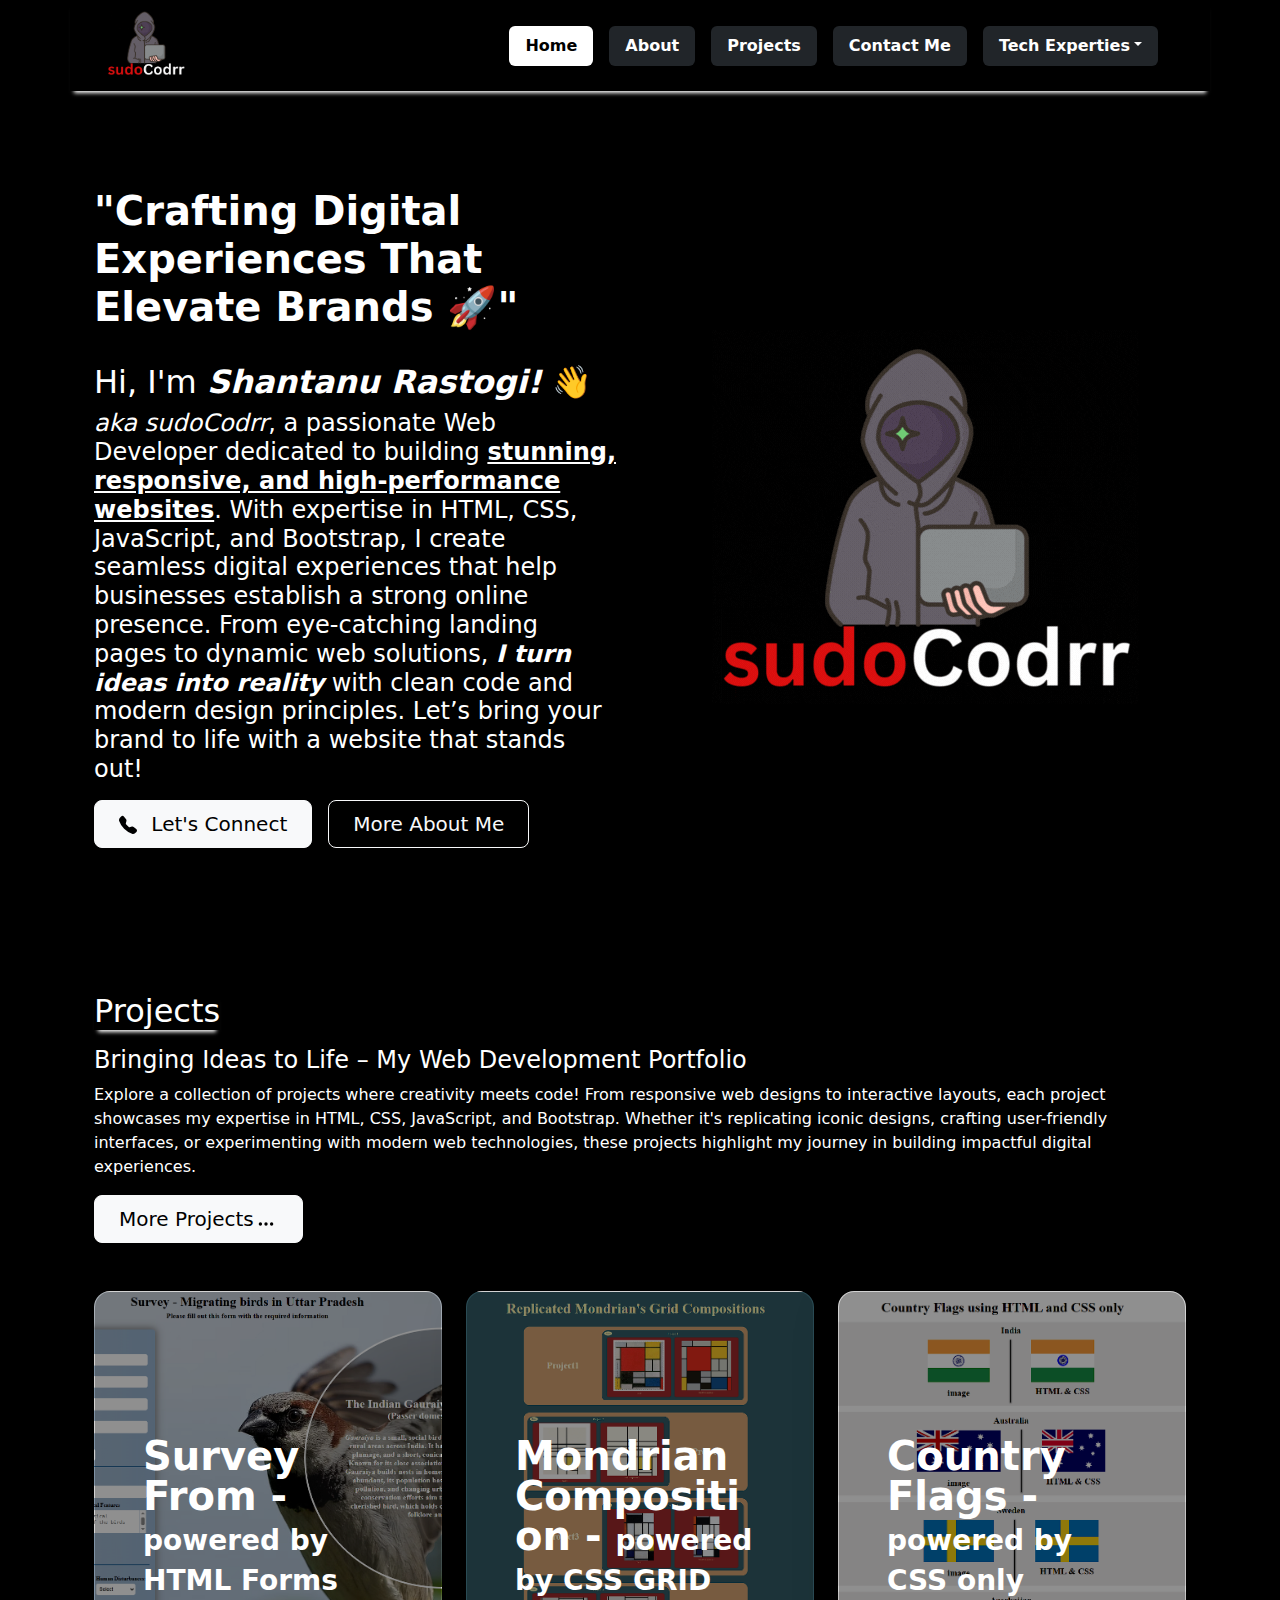
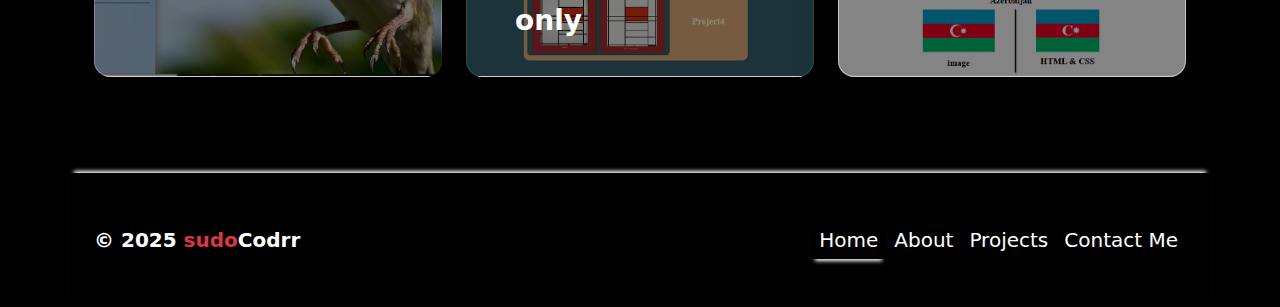
<file: index.html>
<!DOCTYPE html>
<html lang="en">

<head>
    <meta charset="UTF-8">
    <meta name="viewport" content="width=device-width, initial-scale=1.0">
    <title>Portfolio: sudoCodrr - powered by BootStrap</title>
    <link href="https://cdn.jsdelivr.net/npm/bootstrap@5.3.3/dist/css/bootstrap.min.css" rel="stylesheet"
        integrity="sha384-QWTKZyjpPEjISv5WaRU9OFeRpok6YctnYmDr5pNlyT2bRjXh0JMhjY6hW+ALEwIH" crossorigin="anonymous">
    <link rel="stylesheet" href="./style.css">
</head>
<!-- bg-black text-white -->

<body class="bg-black text-white">
    <!-- Start of Nav bar -->
    <nav class="container navbar navbar-expand-lg bg-black px-4 py-0 custom-box-shadow-botttom"
        aria-label="Thirteenth navbar example">
        <div class="container-fluid">
            <button class="navbar-toggler bg-white rounded-3 p-2 my-2" type="button" data-bs-toggle="collapse"
                data-bs-target="#navbarsExample11" aria-controls="navbarsExample11" aria-expanded="false"
                aria-label="Toggle navigation">
                <span class="navbar-toggler-icon"></span>
            </button>
            <div class="collapse navbar-collapse d-lg-flex" id="navbarsExample11">
                <a class="navbar-brand col-lg-3 pt-2 fw-semibold text-white" href="./index.html">
                    <img src="./asset/images/sudoCodrr.gif" alt="logo" height="70" class="mb-2">
                </a>
                <ul class="navbar-nav col justify-content-lg-end fw-bold" id="menuItems">
                    <li class="nav-item bg-dark rounded px-2 me-3">
                        <a class="nav-link active text-white" aria-current="page" href="./index.html">Home</a>
                    </li>
                    <li class="nav-item bg-dark rounded px-2 me-3">
                        <a class="nav-link text-white" href="./public/about.html">About</a>
                    </li>
                    <li class="nav-item bg-dark rounded px-2 me-3">
                        <a class="nav-link text-white" href="./public/projects.html">Projects</a>
                    </li>
                    <li class="nav-item bg-dark rounded px-2 me-3">
                        <a class="nav-link text-white" href="./public/contact.html">Contact Me</a>
                    </li>
                    <li class="nav-item dropdown bg-dark rounded px-2 me-3">
                        <a class="nav-link dropdown-toggle text-white" href="#" id="navbarDarkDropdownMenuLink"
                            role="button" data-bs-toggle="dropdown" aria-expanded="false">Tech Experties</a>
                        <ul class="dropdown-menu dropdown-menu-dark fw-bold"
                            aria-labelledby="navbarDarkDropdownMenuLink">
                            <li class="my-1"><a class="dropdown-item" href="#">HTML5</a></li>
                            <li class="my-1"><a class="dropdown-item " href="#">CSS3</a></li>
                            <li class="my-1"><a class="dropdown-item " href="#">JavaScript</a></li>
                            <li class="my-1"><a class="dropdown-item " href="#">BootStrap</a></li>
                        </ul>
                    </li>
                </ul>
            </div>
        </div>
    </nav>
    <!-- End of Nav bar -->

    <!-- Start of Main -->
    <main class="container col-xxl-10 px-4 py-5">
        <div class="row flex-lg-row-reverse align-items-center g-5 py-5">
            <div class="col-10 col-sm-8 col-lg-6">
                <img src="./asset/images/sudoCodrr.gif" class="d-block mx-lg-auto img-fluid" alt="profile image"
                    loading="lazy">
            </div>
            <div class="col-lg-6">
                <h1 class="display-6 fw-bold fs-1">"Crafting Digital Experiences That Elevate Brands 🚀"</h1>
                <br />
                <h2 class="display-6 fw-medium fs-2">Hi, I'm <em class="fw-bold">Shantanu Rastogi!</em> 👋
                </h2>
                <p class="display-6 fs-4 lead"><em class="fw-medium">aka sudoCodrr</em>, a passionate Web
                    Developer
                    dedicated to building <u class="fw-bold">stunning,
                        responsive, and
                        high-performance websites</u>. With expertise in HTML, CSS, JavaScript, and Bootstrap, I create
                    seamless
                    digital experiences that help businesses establish a strong online presence.

                    From eye-catching landing pages to dynamic web solutions, <em class="fw-bold">I turn ideas into
                        reality</em>
                    with
                    clean code
                    and modern design principles. Let’s bring your brand to life with a website that stands out! </p>
                <div class="d-grid gap-2 d-md-flex justify-content-md-start">
                    <a href="./public/contact.html">
                        <button type="button" class="btn btn-light btn-lg px-4 me-md-2 fs-5"><svg
                                xmlns="http://www.w3.org/2000/svg" width="18" height="20" fill="currentColor"
                                class="bi bi-telephone-fill me-2" viewBox="0 0 16 16">
                                <path fill-rule="evenodd"
                                    d="M1.885.511a1.745 1.745 0 0 1 2.61.163L6.29 2.98c.329.423.445.974.315 1.494l-.547 2.19a.68.68 0 0 0 .178.643l2.457 2.457a.68.68 0 0 0 .644.178l2.189-.547a1.75 1.75 0 0 1 1.494.315l2.306 1.794c.829.645.905 1.87.163 2.611l-1.034 1.034c-.74.74-1.846 1.065-2.877.702a18.6 18.6 0 0 1-7.01-4.42 18.6 18.6 0 0 1-4.42-7.009c-.362-1.03-.037-2.137.703-2.877z" />
                            </svg> Let's Connect
                        </button>
                    </a>
                    <a href="./public/about.html">
                        <button type="button" class="btn btn-outline-light btn-lg px-4">More About
                            Me</button>
                    </a>
                </div>
            </div>
        </div>
    </main>
    <!-- End of Main -->

    <!-- Start of Section -->
    <section class="container px-4 py-5" id="custom-cards">
        <h2 class="mb-3 custom-box-shadow-botttom fs-2 d-inline-block">Projects</h2>
        <h3 class="fs-4">Bringing Ideas to Life – My Web Development Portfolio</h3>
        <p>Explore a collection of projects where creativity meets code! From responsive web designs to
            interactive layouts, each project showcases my expertise in HTML, CSS, JavaScript, and Bootstrap.
            Whether it's replicating iconic designs, crafting user-friendly interfaces, or experimenting with
            modern web technologies, these projects highlight my journey in building impactful digital
            experiences.</p>
        <a href="./public/projects.html" type="button" class="btn btn-light btn-lg px-4 me-md-2 fs-5">More Projects<svg
                xmlns="http://www.w3.org/2000/svg" width="24" height="18" fill="currentColor"
                class="bi bi-three-dots mt-2" viewBox="0 0 16 16">
                <path
                    d="M3 9.5a1.5 1.5 0 1 1 0-3 1.5 1.5 0 0 1 0 3m5 0a1.5 1.5 0 1 1 0-3 1.5 1.5 0 0 1 0 3m5 0a1.5 1.5 0 1 1 0-3 1.5 1.5 0 0 1 0 3" />
            </svg>
        </a>

        <div class="row row-cols-1 row-cols-lg-3 align-items-stretch g-4 py-5">
            <div class="col">
                <a href="https://sudocodrr.github.io/survey-form-migratory-birds/" target="_blank"
                    class="text-decoration-none">
                    <div class="card card-cover h-100 overflow-hidden rounded-4 shadow-lg project-container text-white"
                        style="background-image: url(./asset/images/project03_survey_form.png);">
                        <div class=" d-flex flex-column h-100 p-5 pb-3 text-shadow-1 overlay">
                            <h3 class="pt-5 mt-5 mb-4 display-6 lh-1 fw-bold">Survey From - <span class="fs-3">powered
                                    by HTML Forms</span></h3>
                        </div>
                    </div>
                </a>
            </div>
            <div class="col">
                <a href="https://sudocodrr.github.io/replica-mondrian-grid-composition/" target="__blank"
                    class="text-decoration-none">
                    <div class="card card-cover h-100 overflow-hidden rounded-4 shadow-lg project-container text-white"
                        style="background-image: url( ./asset/images/project02_mondrian_grid_composition.png);">

                        <div class=" d-flex flex-column h-100 p-5 pb-3 text-shadow-1 overlay">
                            <h3 class="pt-5 mt-5 mb-4 display-6 lh-1 fw-bold">Mondrian Composition - <span
                                    class="fs-3">powered by CSS GRID only</span></h3>
                        </div>
                    </div>
                </a>
            </div>
            <div class="col">
                <a href="https://sudocodrr.github.io/countryFlags/" target="_blank" class="text-decoration-none">
                    <div class="card card-cover h-100 overflow-hidden rounded-4 shadow-lg project-container text-white"
                        style="background-image: url(./asset/images/project01_country_flag_CSS_HTML.png);">

                        <div class=" d-flex flex-column h-100 p-5 pb-3 text-shadow-1 overlay">
                            <h3 class="pt-5 mt-5 mb-4 display-6 lh-1 fw-bold">Country Flags - <span class="fs-3">powered
                                    by CSS only</span></h3>
                        </div>
                    </div>
                </a>
            </div>
        </div>
    </section>
    <!-- End of Section -->

    <!-- Start of Footer -->
    <footer
        class="container d-flex flex-wrap justify-content-between align-items-center py-5 px-4 custom-box-shadow-top fs-5">
        <p class="mb-0 fw-bold ">© 2025 <span class="text-danger">sudo</span><span>Codrr</span></p>
        <ul class="nav justify-content-end">
            <li class="nav-item"><a href="./index.html"
                    class="nav-link px-2 py-1 text-white custom-box-shadow-botttom">Home</a></li>
            <li class="nav-item"><a href="./public/about.html" class="nav-link px-2 py-1 text-white">About</a></li>
            <li class="nav-item"><a href="./public/projects.html" class="nav-link px-2 py-1 text-white">Projects</a>
            </li>
            <li class="nav-item"><a href="./public/contact.html" class="nav-link px-2  py-1 text-white">Contact
                    Me</a>
            </li>
        </ul>
    </footer>
    <!-- End of Footer -->

    <script src="https://cdn.jsdelivr.net/npm/bootstrap@5.3.3/dist/js/bootstrap.bundle.min.js"
        integrity="sha384-YvpcrYf0tY3lHB60NNkmXc5s9fDVZLESaAA55NDzOxhy9GkcIdslK1eN7N6jIeHz"
        crossorigin="anonymous"></script>
</body>

</html>
</file>
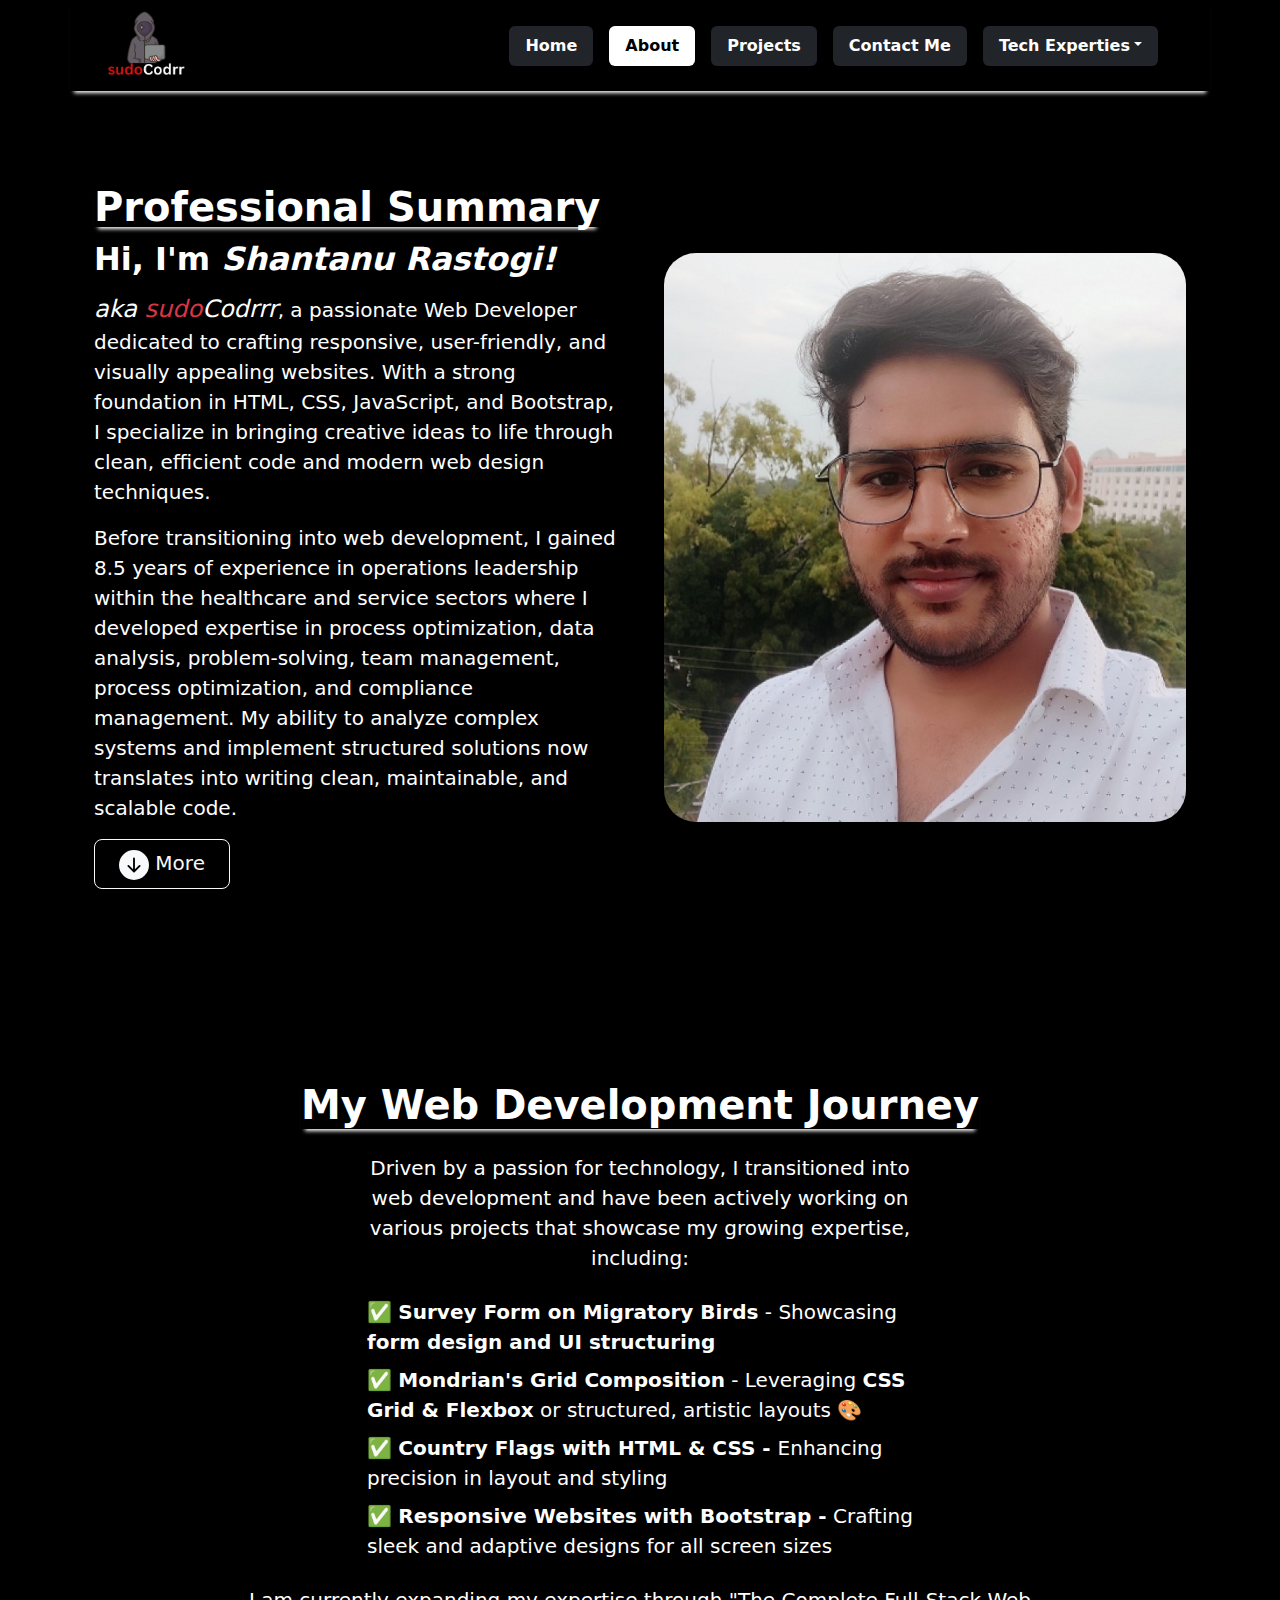
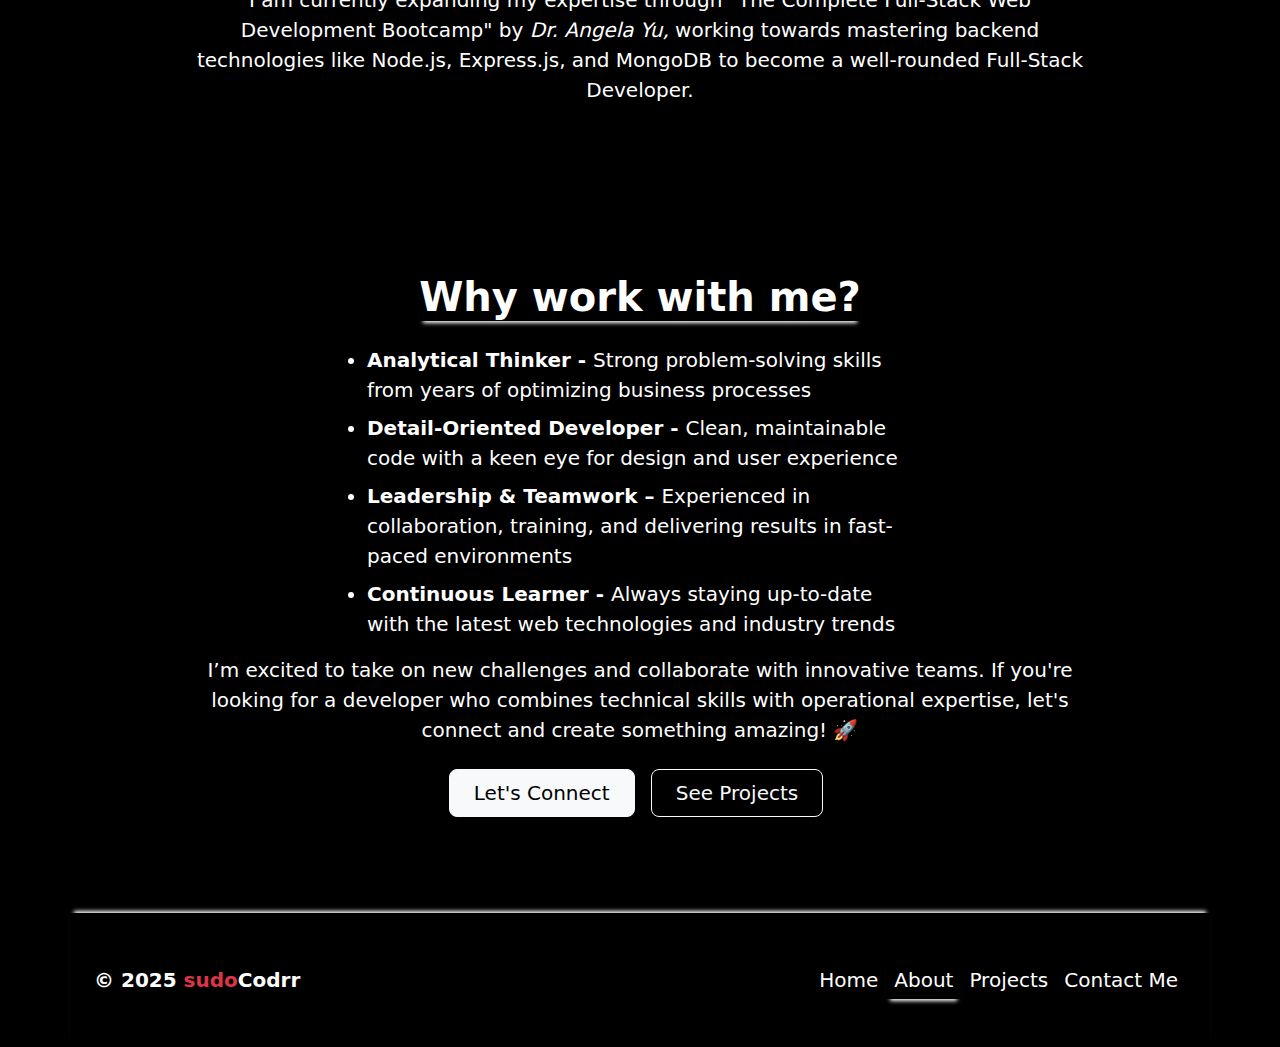
<file: public/about.html>
<!DOCTYPE html>
<html lang="en">

<head>
    <meta charset="UTF-8">
    <meta name="viewport" content="width=device-width, initial-scale=1.0">
    <title>About - sudoCodrr</title>
    <link href="https://cdn.jsdelivr.net/npm/bootstrap@5.3.3/dist/css/bootstrap.min.css" rel="stylesheet"
        integrity="sha384-QWTKZyjpPEjISv5WaRU9OFeRpok6YctnYmDr5pNlyT2bRjXh0JMhjY6hW+ALEwIH" crossorigin="anonymous">
    <link rel="stylesheet" href="../style.css">
</head>
<!-- bg-black text-white -->

<body class="bg-black text-white">
    <!-- Start of Nav bar -->
    <nav class="container navbar navbar-expand-lg bg-black px-4 py-0 custom-box-shadow-botttom"
        aria-label="Thirteenth navbar example">
        <div class="container-fluid">
            <button class="navbar-toggler bg-white rounded-3 p-2 my-2" type="button" data-bs-toggle="collapse"
                data-bs-target="#navbarsExample11" aria-controls="navbarsExample11" aria-expanded="false"
                aria-label="Toggle navigation">
                <span class="navbar-toggler-icon"></span>
            </button>
            <div class="collapse navbar-collapse d-lg-flex" id="navbarsExample11">
                <a class="navbar-brand col-lg-3 pt-2 fw-semibold text-white" href="../index.html">
                    <img src="../asset/images/sudoCodrr.gif" alt="logo" height="70" class="mb-2">
                </a>
                <ul class="navbar-nav col justify-content-lg-end fw-bold" id="menuItems">
                    <li class="nav-item bg-dark rounded px-2 me-3">
                        <a class="nav-link text-white" aria-current="page" href="../index.html">Home</a>
                    </li>
                    <li class="nav-item bg-dark rounded px-2 me-3">
                        <a class="nav-link active text-white" href="./about.html">About</a>
                    </li>
                    <li class="nav-item bg-dark rounded px-2 me-3">
                        <a class="nav-link text-white" href="./projects.html">Projects</a>
                    </li>
                    <li class="nav-item bg-dark rounded px-2 me-3">
                        <a class="nav-link text-white" href="./contact.html">Contact Me</a>
                    </li>
                    <li class="nav-item dropdown bg-dark rounded px-2 me-3">
                        <a class="nav-link dropdown-toggle text-white" href="#" id="navbarDarkDropdownMenuLink"
                            role="button" data-bs-toggle="dropdown" aria-expanded="false">Tech Experties</a>
                        <ul class="dropdown-menu dropdown-menu-dark fw-bold"
                            aria-labelledby="navbarDarkDropdownMenuLink">
                            <li class="my-1"><a class="dropdown-item" href="#">HTML5</a></li>
                            <li class="my-1"><a class="dropdown-item " href="#">CSS3</a></li>
                            <li class="my-1"><a class="dropdown-item " href="#">JavaScript</a></li>
                            <li class="my-1"><a class="dropdown-item " href="#">BootStrap</a></li>
                        </ul>
                    </li>
                </ul>
            </div>
        </div>
    </nav>
    <!-- End of Nav bar -->

    <!-- Start of Main -->
    <main class="container col-xxl-8 px-4 py-5">
        <div class="row flex-lg-row-reverse align-items-center g-5 py-5">
            <div class="col-10 col-sm-8 col-lg-6">
                <img src="../asset/images/profile-picture.jpg" class="d-block mx-lg-auto img-fluid rounded-5"
                    alt="profile picture" width="700" height="500" loading="lazy">
            </div>
            <div class="col-lg-6">
                <h1 class="d-inline-block fw-bold lh-1 mb-3 fs-1 custom-box-shadow-botttom">Professional Summary
                </h1>
                <h2 class="fw-bold lh-1 mb-3 fs-2">Hi, I'm <em class="fw-bold">Shantanu Rastogi!</em></h2>
                <p class="fs-5 lead"><em class="fw-medium fs-4">aka <span
                            class="text-danger">sudo</span><span>Codrr</span>r</em>, a passionate <strong>Web
                        Developer</strong>
                    dedicated to crafting responsive, user-friendly, and visually appealing websites. With a strong
                    foundation in <strong>HTML, CSS, JavaScript, and Bootstrap</strong>, I specialize in bringing
                    creative ideas to life
                    through clean, efficient code and modern web design techniques.

                <p class="fs-5 lead">Before transitioning into web development, I gained <strong>8.5 years of
                        experience in operations leadership</strong>
                    within the <strong>healthcare and service sectors</strong> where I developed expertise in
                    <strong>process optimization, data analysis, problem-solving, team management, process optimization,
                        and compliance management.</strong>
                    My ability to analyze complex systems and implement structured solutions now translates into writing
                    clean, maintainable, and scalable code.
                </p>

                <div class="d-grid gap-2 d-md-flex justify-content-md-start">
                    <a href="#journey" type="button" class="btn btn-outline-light btn-lg px-4 me-md-2"><svg
                            xmlns="http://www.w3.org/2000/svg" width="30" height="30" fill="currentColor"
                            class="bi bi-arrow-down-circle-fill" viewBox="0 0 16 16">
                            <path
                                d="M16 8A8 8 0 1 1 0 8a8 8 0 0 1 16 0M8.5 4.5a.5.5 0 0 0-1 0v5.793L5.354 8.146a.5.5 0 1 0-.708.708l3 3a.5.5 0 0 0 .708 0l3-3a.5.5 0 0 0-.708-.708L8.5 10.293z" />
                        </svg> More
                    </a>
                </div>
            </div>
        </div>
    </main>
    <!-- End of Main -->

    <!-- Start of Section 1-->
    <section id="journey" class="container col-xxl-8 px-4 py-5 my-5 text-center">
        <h2 class="fw-bold mb-4 fs-1 d-inline-block custom-box-shadow-botttom">My Web Development Journey</h2>
        <div class="col-lg-6 mx-auto">
            <p class="lead mb-4 fs-5">Driven by a passion for technology, I transitioned into web development and have
                been
                actively working on various projects that showcase my growing expertise, including:</p>
            <ul class="list-unstyled text-start list-group list-group-flush mb-4 fs-5">
                <li class="list-group-item-dark mb-2">&#9989; <strong>Survey Form on Migratory Birds</strong> -
                    Showcasing <strong>form design and UI structuring</strong>
                </li>
                <li class="list-group-item-dark mb-2">&#9989; <strong>Mondrian's Grid Composition</strong> - Leveraging
                    <strong>CSS Grid & Flexbox</strong> or structured, artistic layouts 🎨
                </li>
                <li class="list-group-item-dark mb-2">&#9989; <strong>Country Flags with HTML & CSS - </strong>
                    Enhancing
                    precision in layout and styling
                </li>
                <li class="list-group-item-dark">&#9989; <strong>Responsive Websites with Bootstrap -</strong> Crafting
                    sleek and
                    adaptive designs for all screen sizes</li>
            </ul>
        </div>
        <div class="col-lg-10 mx-auto">
            <p class="lead mb-4 fs-5">I am currently expanding my expertise through <strong>"The Complete Full-Stack Web
                    Development
                    Bootcamp"</strong> by <em>Dr.
                    Angela Yu,</em> working towards mastering <strong>backend technologies</strong> like
                <strong>Node.js, Express.js, and MongoDB</strong>
                to
                become a well-rounded Full-Stack Developer.
            </p>
        </div>
    </section>
    <!-- End of Section 1-->

    <!-- Start of Section 2-->
    <section class="container col-xxl-8 px-4 py-5 my-5 text-center">
        <h2 class="fs-1 fw-bold mb-4 d-inline-block custom-box-shadow-botttom">Why work with me?</h2>
        <div class="col-lg-6 mx-auto">
            <ul class="text-start list-group list-group-flush mb-3 fs-5">
                <li class="list-group-item-dark mb-2"><strong>Analytical Thinker - </strong>Strong problem-solving
                    skills
                    from years of optimizing business processes</li>
                <li class="list-group-item-dark mb-2"><strong>Detail-Oriented Developer - </strong> Clean, maintainable
                    code
                    with a keen eye for design and user experience</li>
                <li class="list-group-item-dark mb-2"><strong>Leadership & Teamwork – </strong>Experienced in
                    collaboration,
                    training, and delivering results in fast-paced environments</li>
                <li class="list-group-item-dark"><strong>Continuous Learner - </strong>Always staying up-to-date with
                    the latest web technologies and industry trends</li>
            </ul>
        </div>
        <div class="col-lg-10 mx-auto">
            <p class="lead mb-4">I’m excited to take on new challenges and collaborate with innovative teams. If you're
                looking for a <strong>developer who combines technical skills with operational expertise,</strong> let's
                connect and
                create something amazing! 🚀</p>
        </div>
        <div class="d-flex gap-2 justify-content-center">
            <a href="./contact.html" type="button" class="fs-5 btn btn-light btn-lg px-4 me-md-2">Let's Connect
            </a>
            <a href="./projects.html" type="button" class="fs-5 btn btn-outline-light btn-lg px-4 me-md-2">See Projects
            </a>
        </div>
    </section>
    <!-- End of Section 2-->

    <!-- Start of Footer -->
    <footer
        class="container d-flex flex-wrap justify-content-between align-items-center py-5 px-4 custom-box-shadow-top fs-5">
        <p class="mb-0 fw-bold ">© 2025 <span class="text-danger">sudo</span><span>Codrr</span></p>
        <ul class="nav justify-content-end">
            <li class="nav-item"><a href="../index.html" class="nav-link px-2 py-1  text-white">Home</a></li>
            <li class="nav-item"><a href="./about.html"
                    class="nav-link px-2 py-1 fs-5  text-white custom-box-shadow-botttom">About</a></li>
            <li class="nav-item"><a href="./projects.html" class="nav-link px-2 py-1   text-white">Projects</a></li>
            <li class="nav-item"><a href="./contact.html" class="nav-link px-2 py-1  text-white">Contact Me</a>
            </li>
        </ul>
    </footer>
    <!-- End of Footer -->

    <script src="https://cdn.jsdelivr.net/npm/bootstrap@5.3.3/dist/js/bootstrap.bundle.min.js"
        integrity="sha384-YvpcrYf0tY3lHB60NNkmXc5s9fDVZLESaAA55NDzOxhy9GkcIdslK1eN7N6jIeHz"
        crossorigin="anonymous"></script>
</body>

</html>
</file>
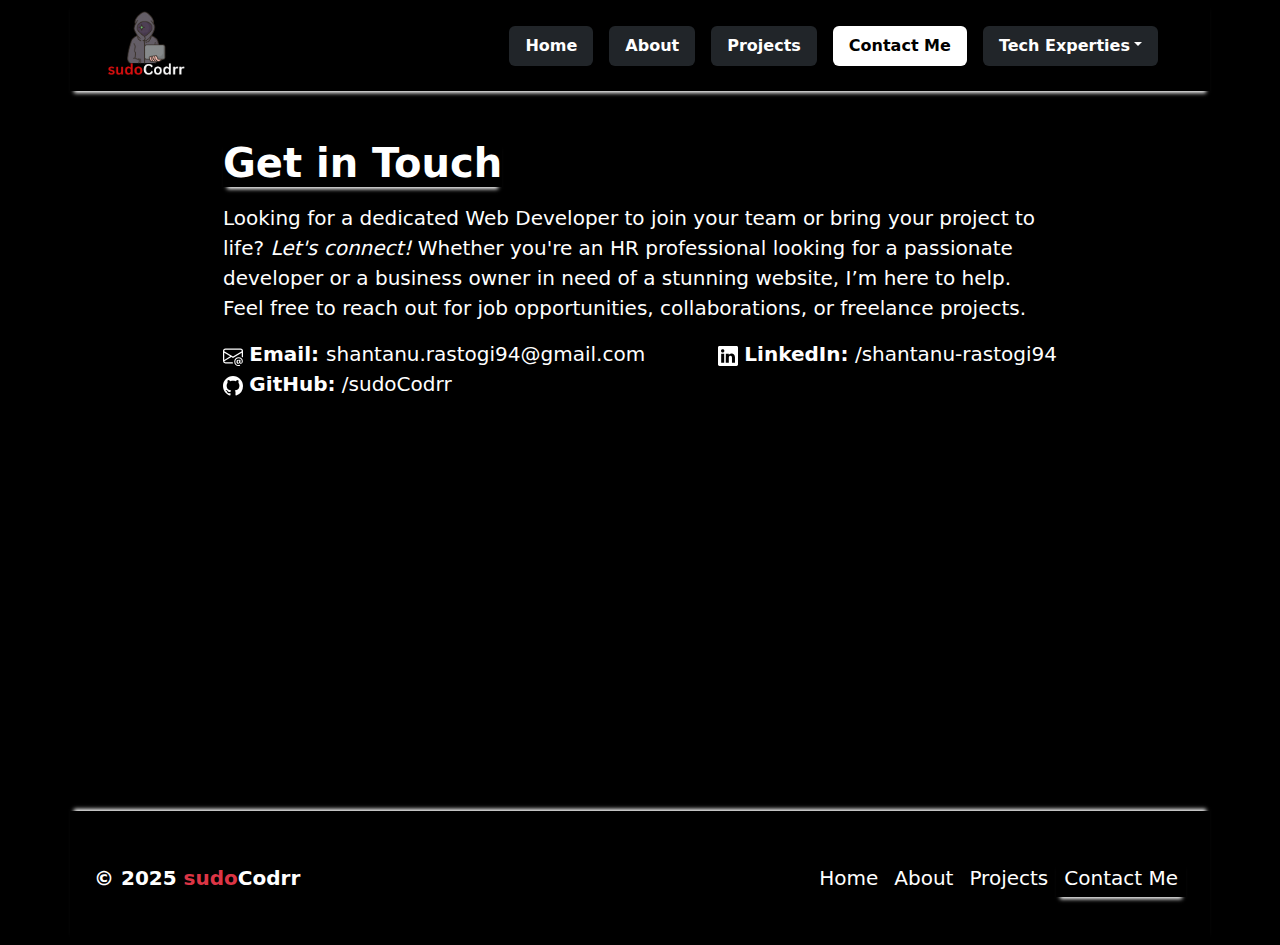
<file: public/contact.html>
<!DOCTYPE html>
<html lang="en">

<head>
    <meta charset="UTF-8">
    <meta name="viewport" content="width=device-width, initial-scale=1.0">
    <title>Projects</title>
    <link href="https://cdn.jsdelivr.net/npm/bootstrap@5.3.3/dist/css/bootstrap.min.css" rel="stylesheet"
        integrity="sha384-QWTKZyjpPEjISv5WaRU9OFeRpok6YctnYmDr5pNlyT2bRjXh0JMhjY6hW+ALEwIH" crossorigin="anonymous">
    <link rel="stylesheet" href="../style.css">
</head>
<!-- bg-black text-white -->

<body class="bg-black text-white">
    <!-- Start of Nav bar -->
    <nav class="container navbar navbar-expand-lg bg-black px-4 py-0 custom-box-shadow-botttom"
        aria-label="Thirteenth navbar example">
        <div class="container-fluid">
            <button class="navbar-toggler bg-white rounded-3 p-2 my-2" type="button" data-bs-toggle="collapse"
                data-bs-target="#navbarsExample11" aria-controls="navbarsExample11" aria-expanded="false"
                aria-label="Toggle navigation">
                <span class="navbar-toggler-icon"></span>
            </button>
            <div class="collapse navbar-collapse d-lg-flex" id="navbarsExample11">
                <a class="navbar-brand col-lg-3 pt-2 fw-semibold text-white" href="../index.html">
                    <img src="../asset/images/sudoCodrr.gif" alt="logo" height="70" class="mb-2">
                </a>
                <ul class="navbar-nav col justify-content-lg-end fw-bold" id="menuItems">
                    <li class="nav-item bg-dark rounded px-2 me-3">
                        <a class="nav-link text-white" aria-current="page" href="../index.html">Home</a>
                    </li>
                    <li class="nav-item bg-dark rounded px-2 me-3">
                        <a class="nav-link text-white" href="./about.html">About</a>
                    </li>
                    <li class="nav-item bg-dark rounded px-2 me-3">
                        <a class="nav-link text-white" href="./projects.html">Projects</a>
                    </li>
                    <li class="nav-item bg-dark rounded px-2 me-3">
                        <a class="nav-link active text-white" href="./contact.html">Contact Me</a>
                    </li>
                    <li class="nav-item dropdown bg-dark rounded px-2 me-3">
                        <a class="nav-link dropdown-toggle text-white" href="#" id="navbarDarkDropdownMenuLink"
                            role="button" data-bs-toggle="dropdown" aria-expanded="false">Tech Experties</a>
                        <ul class="dropdown-menu dropdown-menu-dark fw-bold"
                            aria-labelledby="navbarDarkDropdownMenuLink">
                            <li class="my-1"><a class="dropdown-item" href="#">HTML5</a></li>
                            <li class="my-1"><a class="dropdown-item " href="#">CSS3</a></li>
                            <li class="my-1"><a class="dropdown-item " href="#">JavaScript</a></li>
                            <li class="my-1"><a class="dropdown-item " href="#">BootStrap</a></li>
                        </ul>
                    </li>
                </ul>
            </div>
        </div>
    </nav>
    <!-- End of Nav bar -->

    <!-- Start of Main -->
    <main class="container" style="height: 80vh;">
        <div class="col-lg-10 mx-auto p-5 text-start bg-black rounded-3">
            <h1 class="fs-1 fw-bold mb-3 d-inline-block custom-box-shadow-botttom">Get in Touch</h1>
            <p class="lead fs-5">
                Looking for a <strong>dedicated Web Developer</strong> to join your team or bring your project to life?
                <em>Let's connect!</em>

                Whether you're an <strong>HR professional</strong> looking for a passionate developer or a
                <strong>business
                    owner</strong> in need of a
                stunning website, I’m here to help. Feel free to reach out for <strong>job opportunities,
                    collaborations, or
                    freelance projects.</strong>
            </p>
            <ul class="list-unstyled d-flex flex-wrap justify-content-between">
                <li><a href="mailto:shantanu.rastogi94@gmail.com" class="text-decoration-none text-white fs-5">
                        <svg xmlns="http://www.w3.org/2000/svg" width="20" height="20" fill="currentColor"
                            class="bi bi-envelope-at" viewBox="0 0 16 16">
                            <path
                                d="M2 2a2 2 0 0 0-2 2v8.01A2 2 0 0 0 2 14h5.5a.5.5 0 0 0 0-1H2a1 1 0 0 1-.966-.741l5.64-3.471L8 9.583l7-4.2V8.5a.5.5 0 0 0 1 0V4a2 2 0 0 0-2-2zm3.708 6.208L1 11.105V5.383zM1 4.217V4a1 1 0 0 1 1-1h12a1 1 0 0 1 1 1v.217l-7 4.2z" />
                            <path
                                d="M14.247 14.269c1.01 0 1.587-.857 1.587-2.025v-.21C15.834 10.43 14.64 9 12.52 9h-.035C10.42 9 9 10.36 9 12.432v.214C9 14.82 10.438 16 12.358 16h.044c.594 0 1.018-.074 1.237-.175v-.73c-.245.11-.673.18-1.18.18h-.044c-1.334 0-2.571-.788-2.571-2.655v-.157c0-1.657 1.058-2.724 2.64-2.724h.04c1.535 0 2.484 1.05 2.484 2.326v.118c0 .975-.324 1.39-.639 1.39-.232 0-.41-.148-.41-.42v-2.19h-.906v.569h-.03c-.084-.298-.368-.63-.954-.63-.778 0-1.259.555-1.259 1.4v.528c0 .892.49 1.434 1.26 1.434.471 0 .896-.227 1.014-.643h.043c.118.42.617.648 1.12.648m-2.453-1.588v-.227c0-.546.227-.791.573-.791.297 0 .572.192.572.708v.367c0 .573-.253.744-.564.744-.354 0-.581-.215-.581-.8Z" />
                        </svg>
                        <strong>Email: </strong> shantanu.rastogi94@gmail.com
                    </a>
                </li>
                <li>
                    <a href="https://www.linkedin.com/in/shantanu-rastogi94/"
                        class="text-decoration-none text-white fs-5">
                        <svg xmlns="http://www.w3.org/2000/svg" width="20" height="20" fill="currentColor"
                            class="bi bi-linkedin" viewBox="0 0 16 16">
                            <path
                                d="M0 1.146C0 .513.526 0 1.175 0h13.65C15.474 0 16 .513 16 1.146v13.708c0 .633-.526 1.146-1.175 1.146H1.175C.526 16 0 15.487 0 14.854zm4.943 12.248V6.169H2.542v7.225zm-1.2-8.212c.837 0 1.358-.554 1.358-1.248-.015-.709-.52-1.248-1.342-1.248S2.4 3.226 2.4 3.934c0 .694.521 1.248 1.327 1.248zm4.908 8.212V9.359c0-.216.016-.432.08-.586.173-.431.568-.878 1.232-.878.869 0 1.216.662 1.216 1.634v3.865h2.401V9.25c0-2.22-1.184-3.252-2.764-3.252-1.274 0-1.845.7-2.165 1.193v.025h-.016l.016-.025V6.169h-2.4c.03.678 0 7.225 0 7.225z" />
                        </svg>
                        <strong>LinkedIn:</strong> /shantanu-rastogi94</a>
                </li>
                <li>
                    <a href="https://github.com/sudoCodrr" class="text-decoration-none text-white fs-5">
                        <svg xmlns="http://www.w3.org/2000/svg" width="20" height="20" fill="currentColor"
                            class="bi bi-github" viewBox="0 0 16 16">
                            <path
                                d="M8 0C3.58 0 0 3.58 0 8c0 3.54 2.29 6.53 5.47 7.59.4.07.55-.17.55-.38 0-.19-.01-.82-.01-1.49-2.01.37-2.53-.49-2.69-.94-.09-.23-.48-.94-.82-1.13-.28-.15-.68-.52-.01-.53.63-.01 1.08.58 1.23.82.72 1.21 1.87.87 2.33.66.07-.52.28-.87.51-1.07-1.78-.2-3.64-.89-3.64-3.95 0-.87.31-1.59.82-2.15-.08-.2-.36-1.02.08-2.12 0 0 .67-.21 2.2.82.64-.18 1.32-.27 2-.27s1.36.09 2 .27c1.53-1.04 2.2-.82 2.2-.82.44 1.1.16 1.92.08 2.12.51.56.82 1.27.82 2.15 0 3.07-1.87 3.75-3.65 3.95.29.25.54.73.54 1.48 0 1.07-.01 1.93-.01 2.2 0 .21.15.46.55.38A8.01 8.01 0 0 0 16 8c0-4.42-3.58-8-8-8" />
                        </svg>
                        <strong>GitHub:</strong> /sudoCodrr</a>
                </li>
            </ul>
        </div>
    </main>
    <!-- End of Main -->

    <!-- Start of Footer -->
    <footer
        class="container d-flex flex-wrap justify-content-between align-items-center py-5 px-4 custom-box-shadow-top fs-5">
        <p class="mb-0 fw-bold ">© 2025 <span class="text-danger">sudo</span><span>Codrr</span></p>
        <ul class="nav justify-content-end">
            <li class="nav-item"><a href="../index.html" class="nav-link px-2 py-1 text-white">Home</a></li>
            <li class="nav-item"><a href="./about.html" class="nav-link px-2 py-1 text-white">About</a></li>
            <li class="nav-item"><a href="./projects.html" class="nav-link px-2 py-1 text-white">Projects</a></li>
            <li class="nav-item"><a href="./contact.html"
                    class="nav-link px-2 py-1 text-white custom-box-shadow-botttom">Contact Me</a></li>
        </ul>
    </footer>
    <!-- End of Footer -->

    <script src="https://cdn.jsdelivr.net/npm/bootstrap@5.3.3/dist/js/bootstrap.bundle.min.js"
        integrity="sha384-YvpcrYf0tY3lHB60NNkmXc5s9fDVZLESaAA55NDzOxhy9GkcIdslK1eN7N6jIeHz"
        crossorigin="anonymous"></script>
</body>

</html>
</file>
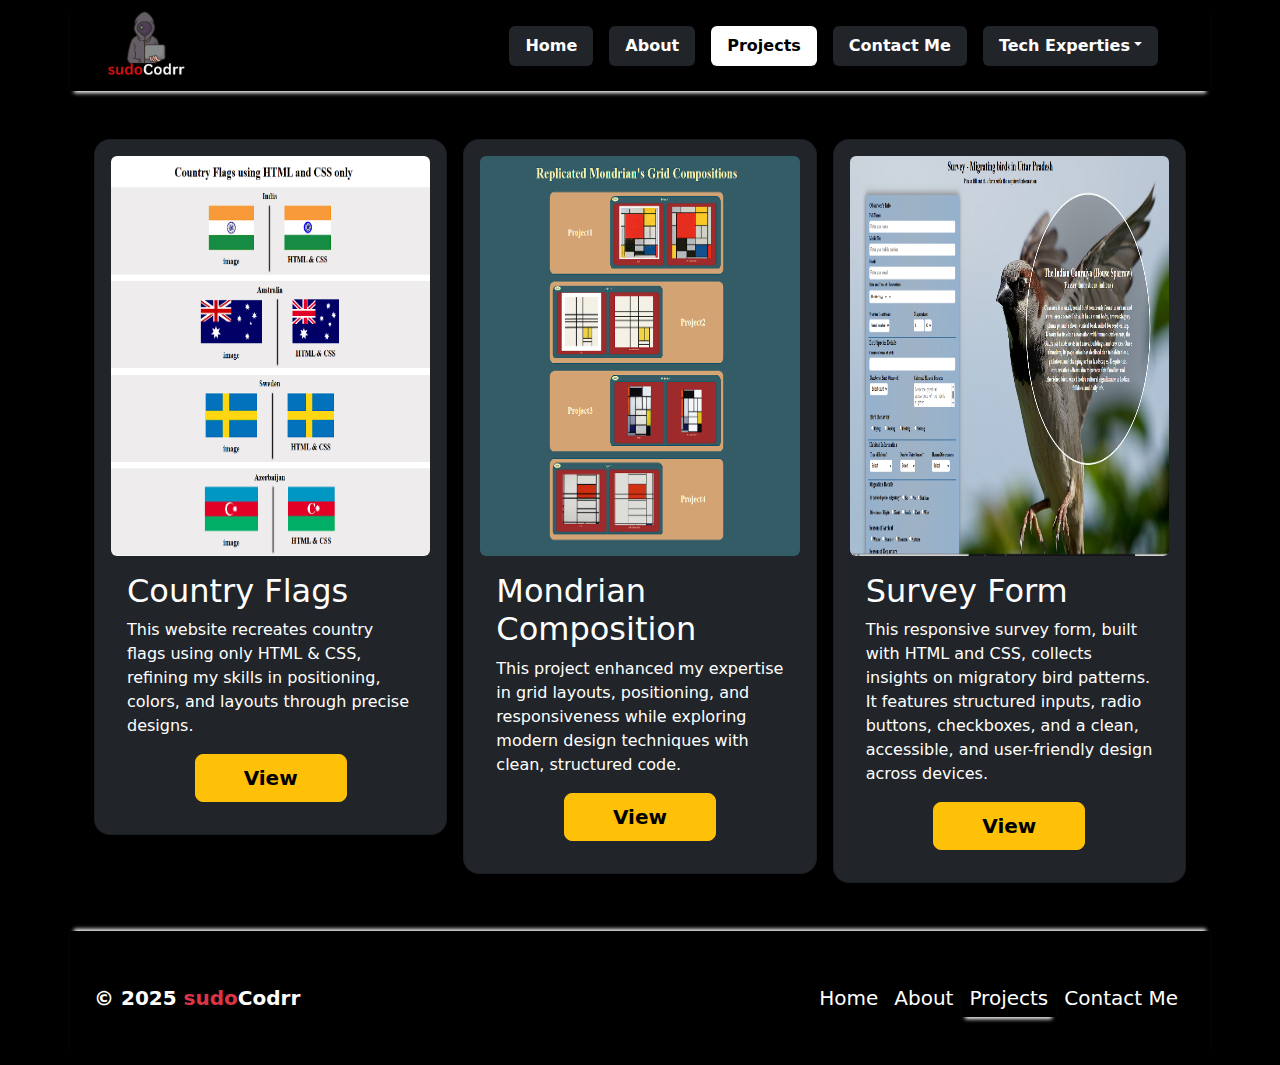
<file: public/projects.html>
<!DOCTYPE html>
<html lang="en">

<head>
    <meta charset="UTF-8">
    <meta name="viewport" content="width=device-width, initial-scale=1.0">
    <title>Projects</title>
    <link href="https://cdn.jsdelivr.net/npm/bootstrap@5.3.3/dist/css/bootstrap.min.css" rel="stylesheet"
        integrity="sha384-QWTKZyjpPEjISv5WaRU9OFeRpok6YctnYmDr5pNlyT2bRjXh0JMhjY6hW+ALEwIH" crossorigin="anonymous">
    <link rel="stylesheet" href="../style.css">
</head>
<!-- bg-black text-white -->

<body class="bg-black text-white">
    <!-- Start of Nav bar -->
    <nav class="container navbar navbar-expand-lg bg-black px-4 py-0 custom-box-shadow-botttom"
        aria-label="Thirteenth navbar example">
        <div class="container-fluid">
            <button class="navbar-toggler bg-white rounded-3 p-2 my-2" type="button" data-bs-toggle="collapse"
                data-bs-target="#navbarsExample11" aria-controls="navbarsExample11" aria-expanded="false"
                aria-label="Toggle navigation">
                <span class="navbar-toggler-icon"></span>
            </button>
            <div class="collapse navbar-collapse d-lg-flex" id="navbarsExample11">
                <a class="navbar-brand col-lg-3 pt-2 fw-semibold text-white" href="../index.html">
                    <img src="../asset/images/sudoCodrr.gif" alt="logo" height="70" class="mb-2">
                </a>
                <ul class="navbar-nav col justify-content-lg-end fw-bold" id="menuItems">
                    <li class="nav-item bg-dark rounded px-2 me-3">
                        <a class="nav-link text-white" aria-current="page" href="../index.html">Home</a>
                    </li>
                    <li class="nav-item bg-dark rounded px-2 me-3">
                        <a class="nav-link text-white" href="./about.html">About</a>
                    </li>
                    <li class="nav-item bg-dark rounded px-2 me-3">
                        <a class="nav-link active text-white" href="./projects.html">Projects</a>
                    </li>
                    <li class="nav-item bg-dark rounded px-2 me-3">
                        <a class="nav-link text-white" href="./contact.html">Contact Me</a>
                    </li>
                    <li class="nav-item dropdown bg-dark rounded px-2 me-3">
                        <a class="nav-link dropdown-toggle text-white" href="#" id="navbarDarkDropdownMenuLink"
                            role="button" data-bs-toggle="dropdown" aria-expanded="false">Tech Experties</a>
                        <ul class="dropdown-menu dropdown-menu-dark fw-bold"
                            aria-labelledby="navbarDarkDropdownMenuLink">
                            <li class="my-1"><a class="dropdown-item" href="#">HTML5</a></li>
                            <li class="my-1"><a class="dropdown-item " href="#">CSS3</a></li>
                            <li class="my-1"><a class="dropdown-item " href="#">JavaScript</a></li>
                            <li class="my-1"><a class="dropdown-item " href="#">BootStrap</a></li>
                        </ul>
                    </li>
                </ul>
            </div>
        </div>
    </nav>
    <!-- End of Nav bar -->

    <!-- Start of Main -->
    <main class="container">
        <div class="album py-5 bg-black">
            <div class="container">
                <div class="row row-cols-1 row-cols-sm-1 row-cols-md-2 row-cols-lg-3 g-3">
                    <div class="col ">
                        <div class="card bg-dark p-3 rounded-4 text-white shadow-sm">
                            <img src="../asset/images/project01_country_flag_CSS_HTML.png" height="400"
                                class="rounded-2" alt="Project01: Country Flag">
                            <div class="card-body">
                                <h2 class="card-title">Country Flags</h2>
                                <p class="card-text">This website recreates country flags using only HTML & CSS,
                                    refining my skills in positioning, colors, and layouts through precise designs.</p>
                                <div class="d-flex justify-content-center align-items-center">
                                    <div class="btn-group">
                                        <a href="https://sudocodrr.github.io/countryFlags/" type="button"
                                            class="btn btn-lg px-5 btn-warning fw-bold">View</a>
                                    </div>
                                </div>
                            </div>
                        </div>
                    </div>
                    <div class="col">
                        <div class="card bg-dark p-3 rounded-4 text-white shadow-sm">
                            <img src="../asset/images/project02_mondrian_grid_composition.png" height="400"
                                class="rounded-2" alt="Project02: Mondrian Composition">
                            <div class="card-body">
                                <h2 class="card-title">Mondrian Composition</h2>
                                <p class="card-text">This project enhanced my expertise in grid layouts, positioning,
                                    and responsiveness while exploring modern design techniques with clean, structured
                                    code.
                                </p>
                                <div class="d-flex justify-content-center align-items-center">
                                    <div class="btn-group">
                                        <a href="https://sudocodrr.github.io/replica-mondrian-grid-composition/"
                                            type="button" class="btn btn-lg px-5 btn-warning fw-bold">View</a>
                                    </div>
                                </div>
                            </div>
                        </div>
                    </div>
                    <div class="col">
                        <div class="card shadow-sm bg-dark p-3 rounded-4 text-white">
                            <img src="../asset/images/project03_survey_form.png" height="400" class="rounded-2"
                                alt="Project03: Survey Form">
                            <div class="card-body">
                                <h2 class="card-title">Survey Form</h2>
                                <p class="card-text">This responsive survey form, built with HTML and CSS, collects
                                    insights on migratory bird patterns. It features structured inputs, radio buttons,
                                    checkboxes, and a clean, accessible, and user-friendly design across devices.</p>
                                <div class="d-flex justify-content-center align-items-center">
                                    <div class="btn-group">
                                        <a href="https://sudocodrr.github.io/survey-form-migratory-birds/" type="button"
                                            class="btn btn-lg px-5 btn-warning fw-bold">View</a>
                                    </div>
                                </div>
                            </div>
                        </div>
                    </div>
                    <!--<div class="col">
                        <div class="card shadow-sm bg-dark p-3 rounded-4 text-white">
                            <img src="../asset/images/project02_mondrian_grid_composition.png" height="400"
                                class="rounded-2" alt="Project02: Mondrian Composition">
                            <div class="card-body">
                                <h2 class="card-title">Mondrian Composition</h2>
                                <p class="card-text">This is an extended card with supporting text below, providing a
                                    natural lead-in to more content. The description is slightly longer.</p>
                                <div class="d-flex justify-content-center align-items-center">
                                    <div class="btn-group">
                                        <button type="button" class="btn btn-lg px-5 btn-warning fw-bold">View</button>
                                    </div>
                                </div>
                            </div>
                        </div>
                    </div>
                    <div class="col">
                        <div class="card shadow-sm bg-dark p-3 rounded-4 text-white">
                            <img src="../asset/images/project02_mondrian_grid_composition.png" height="400"
                                class="rounded-2" alt="Project02: Mondrian Composition">
                            <div class="card-body">
                                <h2 class="card-title">Mondrian Composition</h2>
                                <p class="card-text">This is a wider card with supporting text below as a natural
                                    lead-in to additional content. This content is a little bit longer.</p>
                                <div class="d-flex justify-content-center align-items-center">
                                    <div class="btn-group">
                                        <button type="button" class="btn btn-lg px-5 btn-warning fw-bold">View</button>
                                    </div>
                                </div>
                            </div>
                        </div>
                    </div> -->
                </div>
            </div>
        </div>
    </main>
    <!-- End of Main -->

    <!-- Start of Footer -->
    <footer
        class="container d-flex flex-wrap justify-content-between align-items-center py-5 px-4 custom-box-shadow-top fs-5">
        <p class="mb-0 fw-bold ">© 2025 <span class="text-danger">sudo</span><span>Codrr</span></p>
        <ul class="nav justify-content-end">
            <li class="nav-item"><a href="../index.html" class="nav-link px-2 py-1 text-white">Home</a></li>
            <li class="nav-item"><a href="./about.html" class="nav-link px-2 py-1 text-white">About</a></li>
            <li class="nav-item"><a href="./projects.html"
                    class="nav-link px-2 py-1 fs-5 text-white custom-box-shadow-botttom">Projects</a></li>
            <li class="nav-item"><a href="./contact.html" class="nav-link px-2 py-1  text-white">Contact Me</a></li>
        </ul>
    </footer>
    <!-- End of Footer -->

    <script src="https://cdn.jsdelivr.net/npm/bootstrap@5.3.3/dist/js/bootstrap.bundle.min.js"
        integrity="sha384-YvpcrYf0tY3lHB60NNkmXc5s9fDVZLESaAA55NDzOxhy9GkcIdslK1eN7N6jIeHz"
        crossorigin="anonymous"></script>
</body>

</html>
</file>
<file: style.css>
.custom-box-shadow-botttom {
  box-shadow: 0px 6px 4px -4px #ffffff;
}
.custom-box-shadow-top {
  box-shadow: 0px -6px 4px -4px #ffffff;
}

.project-container {
  background-position: top;
  background-size: cover;
  background-repeat: no-repeat;
}
.overlay {
  width: 100%;
  background-color: #00000070;
}
.overlay:hover {
  background-color: #00000052;
}
.active {
  color: black !important;
}
li:has(> a.active) {
  background-color: white !important;
}
</file>
